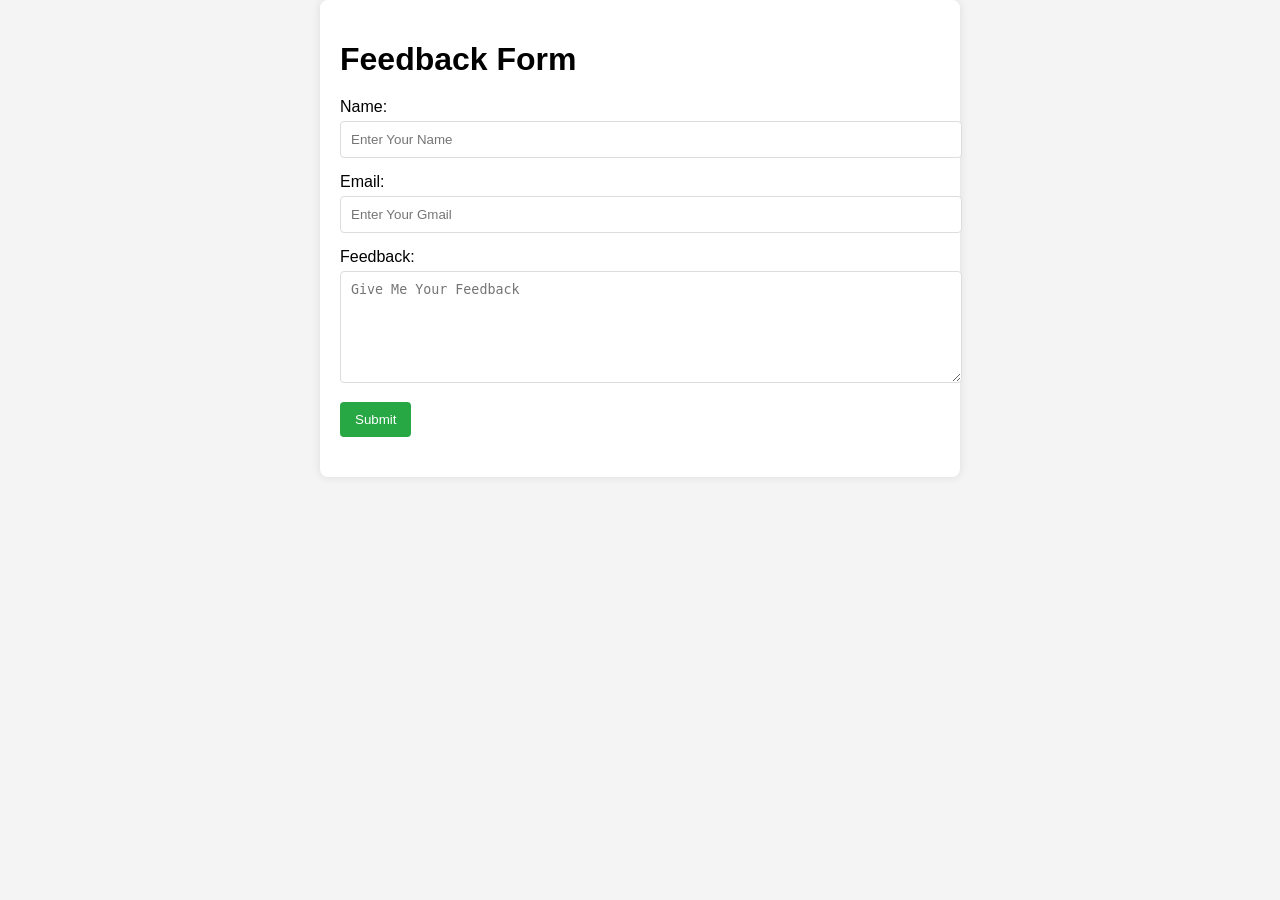
<file: Feedback/index.html>
<!DOCTYPE html>
<html lang="en">
<head>
    <meta charset="UTF-8">
    <meta name="viewport" content="width=device-width, initial-scale=1.0">
    <title>Feedback Form</title>
    <link rel="stylesheet" href="styles.css">
</head>
<body>
    <div class="container">
        <h1>Feedback Form</h1>
        <form id="feedbackForm">
            <label for="name">Name:</label>
            <input type="text" id="name" name="name" placeholder="Enter Your Name" required>

            <label for="email">Email:</label>
            <input type="email" id="email" name="email" placeholder="Enter Your Gmail" required>

            <label for="feedback">Feedback:</label>
            <textarea id="feedback" name="feedback" rows="6" placeholder="Give Me Your Feedback" required></textarea>

            <button type="submit">Submit</button>
        </form>
        <div id="responseMessage"></div>
    </div>
    <script src="script.js"></script>
</body>
</html>
</file>
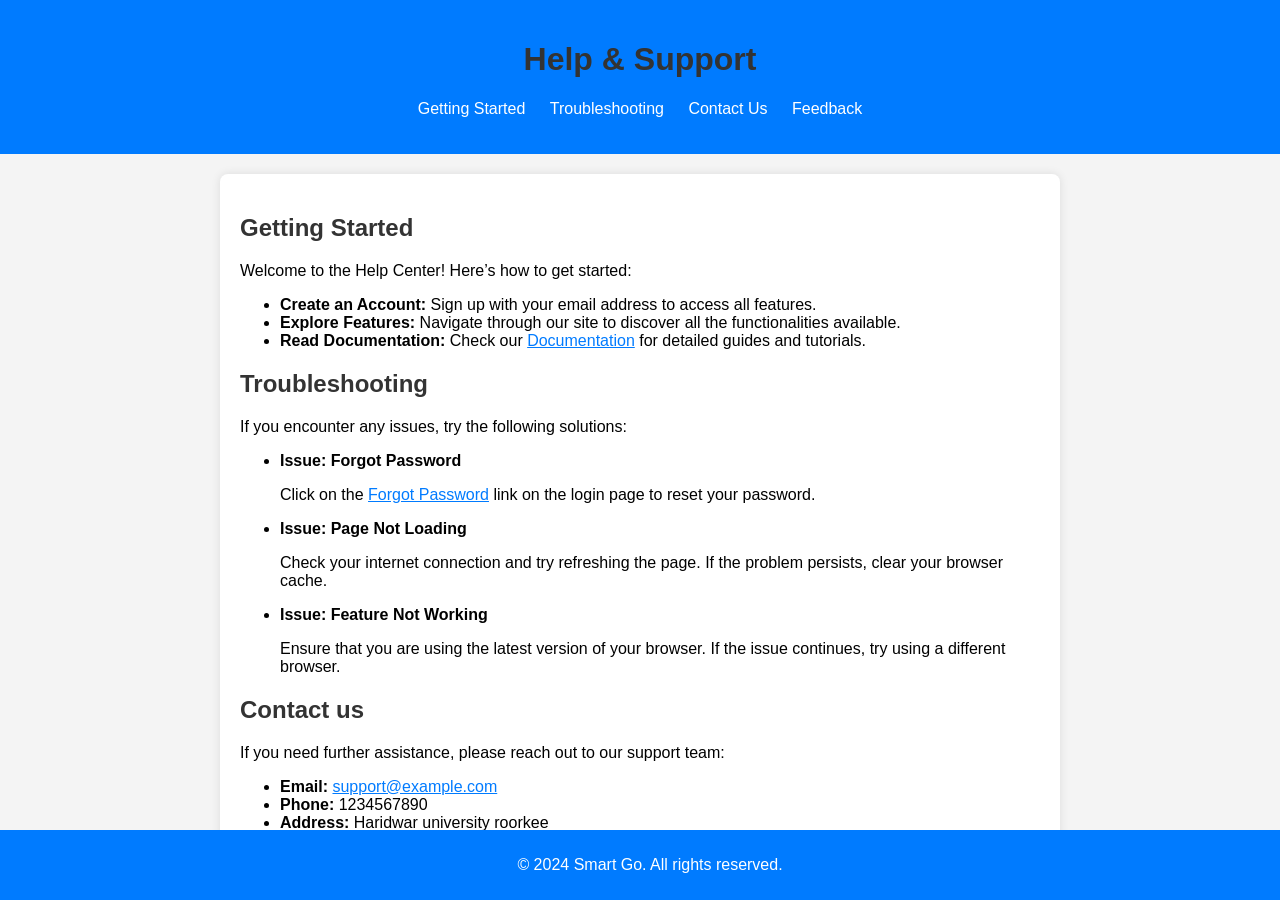
<file: help/index.html>
<!DOCTYPE html>
<html lang="en">
<head>
    <meta charset="UTF-8">
    <meta name="viewport" content="width=device-width, initial-scale=1.0">
    <title>Help & Support</title>
    <link rel="stylesheet" href="styles.css">
</head>
<body>
    <header>
        <h1>Help & Support</h1>
        <nav>
            <ul>
                <li><a href="#getting-started">Getting Started</a></li>
                <li><a href="#troubleshooting">Troubleshooting</a></li>
                <li><a href="/Contact us/contact us form/">Contact Us</a></li>
                <li><a href="/Feedback/index.html">Feedback</a></li>
            </ul>
        </nav>
    </header>
    
    <main>
        <section id="getting-started">
            <h2>Getting Started</h2>
            <p>Welcome to the Help Center! Here’s how to get started:</p>
            <ul>
                <li><strong>Create an Account:</strong> Sign up with your email address to access all features.</li>
                <li><strong>Explore Features:</strong> Navigate through our site to discover all the functionalities available.</li>
                <li><strong>Read Documentation:</strong> Check our <a href="#">Documentation</a> for detailed guides and tutorials.</li>
            </ul>
        </section>
        
        <section id="troubleshooting">
            <h2>Troubleshooting</h2>
            <p>If you encounter any issues, try the following solutions:</p>
            <ul>
                <li><strong>Issue: Forgot Password</strong>
                    <p>Click on the <a href="#">Forgot Password</a> link on the login page to reset your password.</p>
                </li>
                <li><strong>Issue: Page Not Loading</strong>
                    <p>Check your internet connection and try refreshing the page. If the problem persists, clear your browser cache.</p>
                </li>
                <li><strong>Issue: Feature Not Working</strong>
                    <p>Ensure that you are using the latest version of your browser. If the issue continues, try using a different browser.</p>
                </li>
            </ul>
        </section>
        
        <section id="contact">
            <h2>Contact us</h2>
            <p>If you need further assistance, please reach out to our support team:</p>
            <ul>
                <li><strong>Email:</strong> <a href="engineeringstudents728@gmail.com">support@example.com</a></li>
                <li><strong>Phone:</strong> 1234567890 </li>
                <li><strong>Address:</strong> Haridwar university roorkee</li>
            </ul>
        </section>
    </main>

    <footer>
        <p>&copy; 2024 Smart Go. All rights reserved.</p>
    </footer>
</body>
</html>
</file>
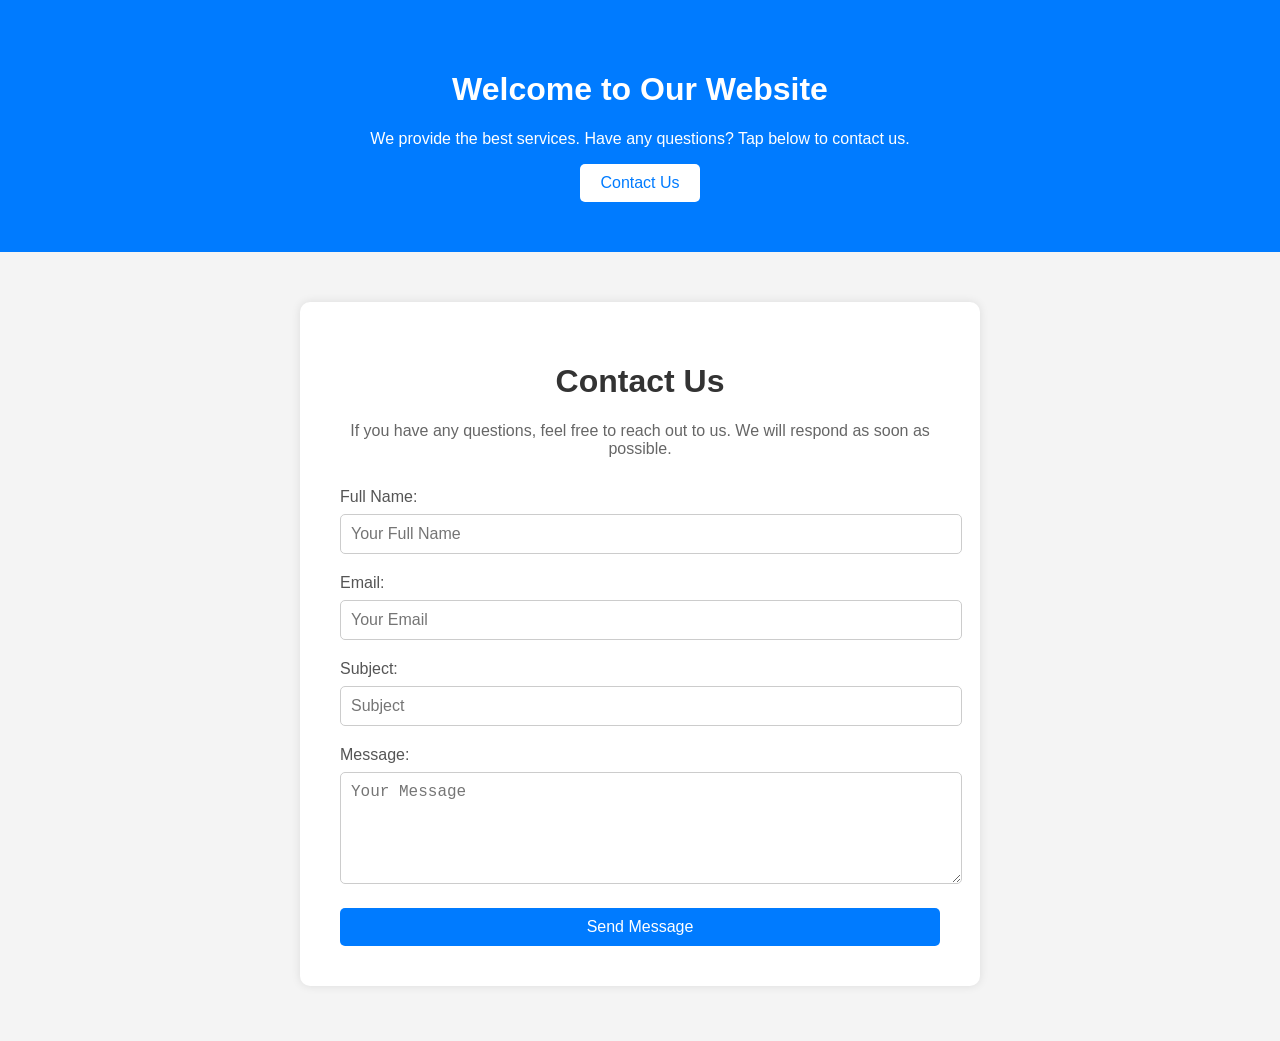
<file: Contact us/contact us form/index.html>
<!DOCTYPE html>
<html lang="en">
<head>
    <meta charset="UTF-8">
    <meta name="viewport" content="width=device-width, initial-scale=1.0">
    <title>Contact Us</title>
    <link rel="stylesheet" href="styles.css">
   
</head>
<body>

    <div class="header-section">
        <h1>Welcome to Our Website</h1>
        <p>We provide the best services. Have any questions? Tap below to contact us.</p>
        <button onclick="scrollToContact()" class="contact-button">Contact Us</button>
    </div>

    <div id="contact-section" class="contact-section">
        <h1>Contact Us</h1>
        <p>If you have any questions, feel free to reach out to us. We will respond as soon as possible.</p>
        
        <form action="/submit" method="POST" class="contact-form">
            <label for="name">Full Name:</label>
            <input type="text" id="name" name="name" placeholder="Your Full Name" required>

            <label for="email">Email:</label>
            <input type="email" id="email" name="email" placeholder="Your Email" required>

            <label for="subject">Subject:</label>
            <input type="text" id="subject" name="subject" placeholder="Subject" required>

            <label for="message">Message:</label>
            <textarea id="message" name="message" placeholder="Your Message" rows="5" required></textarea>

            <button type="submit">Send Message</button>
        </form>
    </div>
    <script>
        function scrollToContact() {
            document.getElementById('contact-section').scrollIntoView({ behavior: 'smooth' });
        }
    </script>

</body>
</html>
</file>
<file: Feedback/styles.css>
body {
    font-family: Arial, sans-serif;
    background-color: #f4f4f4;
    margin: 0;
    padding: 0;
}

.container {
    max-width: 600px;
    margin: 0 auto;
    padding: 20px;
    background-color: #fff;
    border-radius: 8px;
    box-shadow: 0 0 10px rgba(0, 0, 0, 0.1);
}

h1 {
    margin-bottom: 20px;
}

label {
    display: block;
    margin-bottom: 5px;
}

input[type="text"],
input[type="email"],
textarea {
    width: 100%;
    padding: 10px;
    margin-bottom: 15px;
    border: 1px solid #ddd;
    border-radius: 4px;
}

button {
    padding: 10px 15px;
    background-color: #28a745;
    color: #fff;
    border: none;
    border-radius: 4px;
    cursor: pointer;
}

button:hover {
    background-color: #218838;
}

#responseMessage {
    margin-top: 20px;
    font-weight: bold;
}
</file>
<file: help/styles.css>
body {
    font-family: Arial, sans-serif;
    margin: 0;
    padding: 0;
    background-color: #f4f4f4;
}

header {
    background-color: #007bff;
    color: white;
    padding: 20px;
    text-align: center;
}

header nav ul {
    list-style: none;
    padding: 0;
}

header nav ul li {
    display: inline;
    margin: 0 10px;
}

header nav ul li a {
    color: white;
    text-decoration: none;
}

main {
    max-width: 800px;
    margin: 20px auto;
    padding: 20px;
    background-color: #fff;
    box-shadow: 0 0 10px rgba(0, 0, 0, 0.1);
    border-radius: 8px;
}

section {
    margin-bottom: 20px;
}

h1, h2 {
    color: #333;
}

a {
    color: #007bff;
}

a:hover {
    text-decoration: underline;
}

footer {
    background-color: #007bff;
    color: white;
    text-align: center;
    padding: 10px;
    position: fixed;
    bottom: 0;
    width: 100%;
}
</file>
<file: Contact us/contact us form/styles.css>
/* styles.css */

body {
    font-family: Arial, sans-serif;
    background-color: #f4f4f4;
    margin: 0;
    padding: 0;
}

.header-section {
    background-color: #007BFF;
    color: white;
    padding: 50px;
    text-align: center;
}

.contact-button {
    background-color: white;
    color: #007BFF;
    padding: 10px 20px;
    border: none;
    border-radius: 5px;
    cursor: pointer;
    font-size: 16px;
}

.contact-button:hover {
    background-color: #f4f4f4;
}

.contact-section {
    background-color: #ffffff;
    padding: 40px;
    max-width: 600px;
    margin: 50px auto;
    box-shadow: 0 0 10px rgba(0, 0, 0, 0.1);
    border-radius: 10px;
}

.contact-section h1 {
    text-align: center;
    color: #333;
}

.contact-section p {
    text-align: center;
    margin-bottom: 30px;
    color: #666;
}

.contact-form label {
    display: block;
    margin-bottom: 8px;
    color: #555;
}

.contact-form input, 
.contact-form textarea {
    width: 100%;
    padding: 10px;
    margin-bottom: 20px;
    border: 1px solid #ccc;
    border-radius: 5px;
    font-size: 16px;
}

.contact-form input:focus, 
.contact-form textarea:focus {
    border-color: #007BFF;
    outline: none;
}

.contact-form button {
    background-color: #007BFF;
    color: white;
    padding: 10px 20px;
    border: none;
    border-radius: 5px;
    cursor: pointer;
    font-size: 16px;
    display: block;
    width: 100%;
}

.contact-form button:hover {
    background-color: #0056b3;
}
</file>
